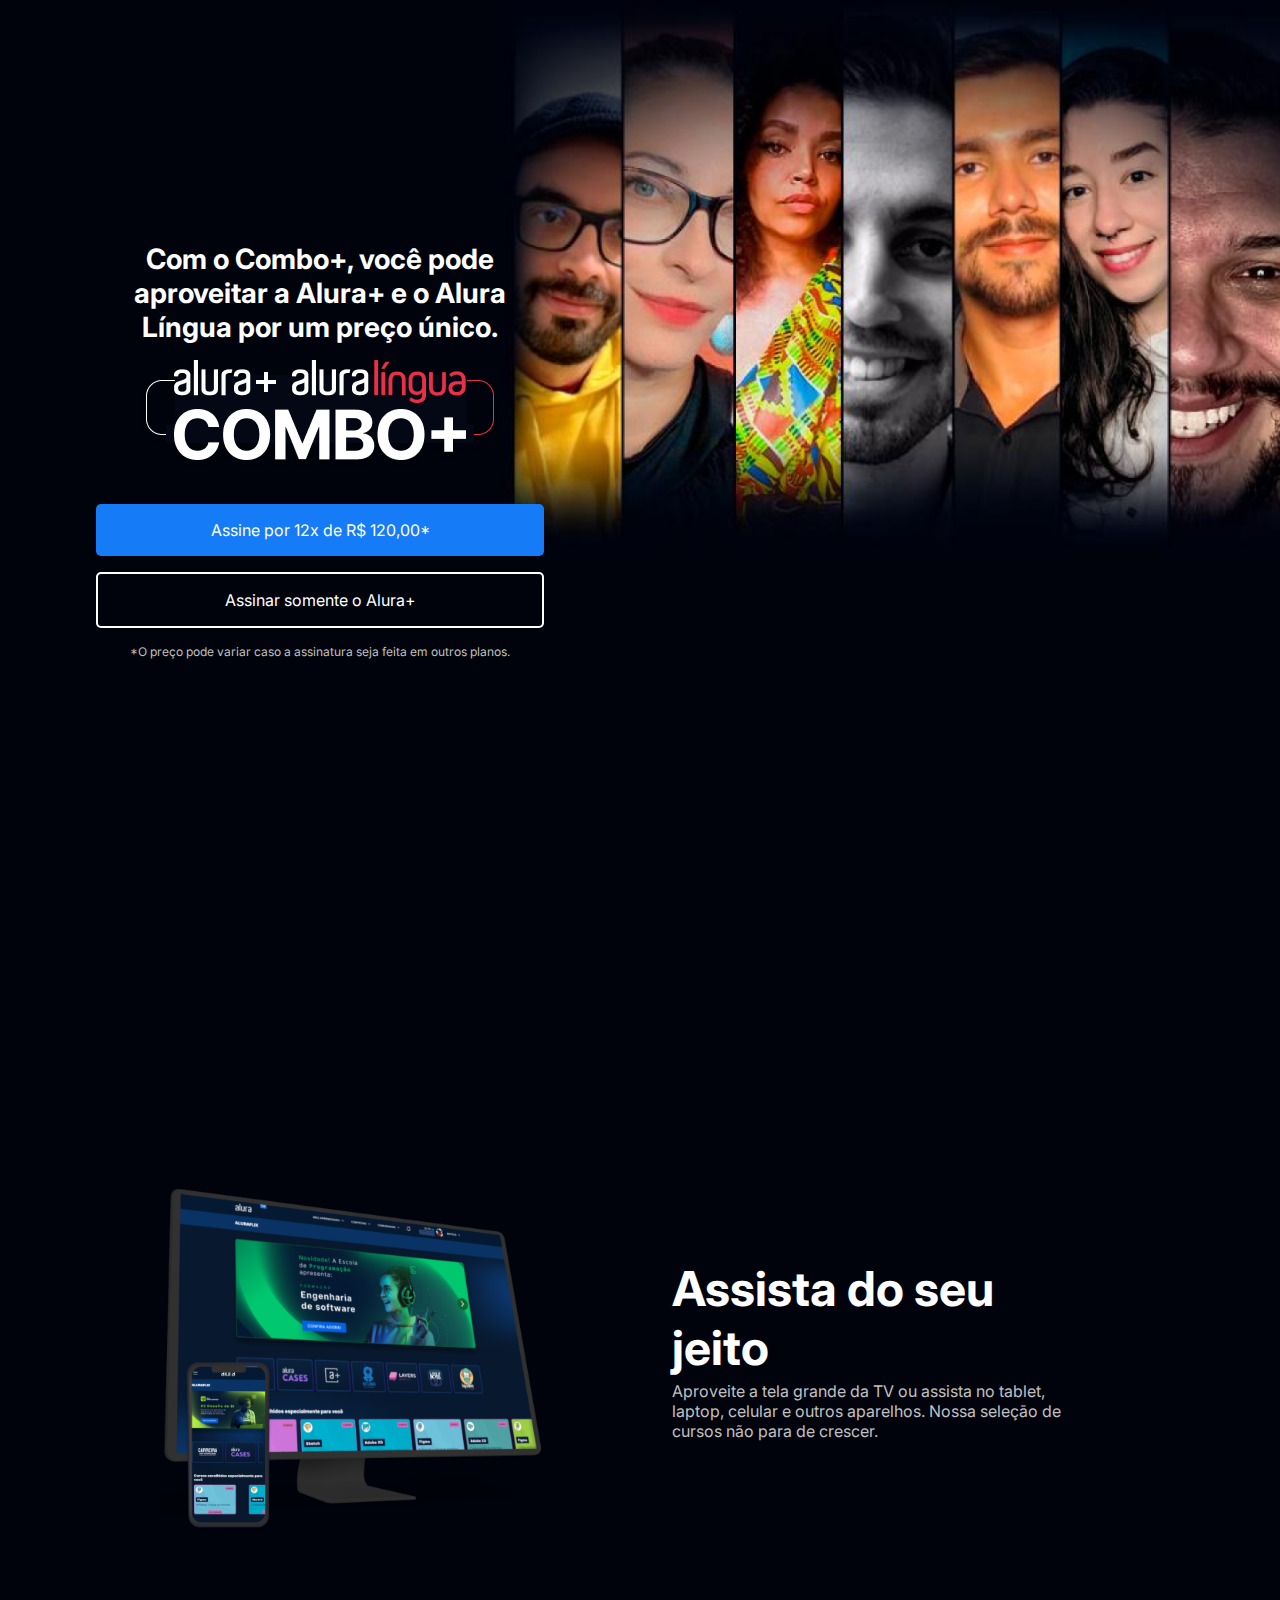
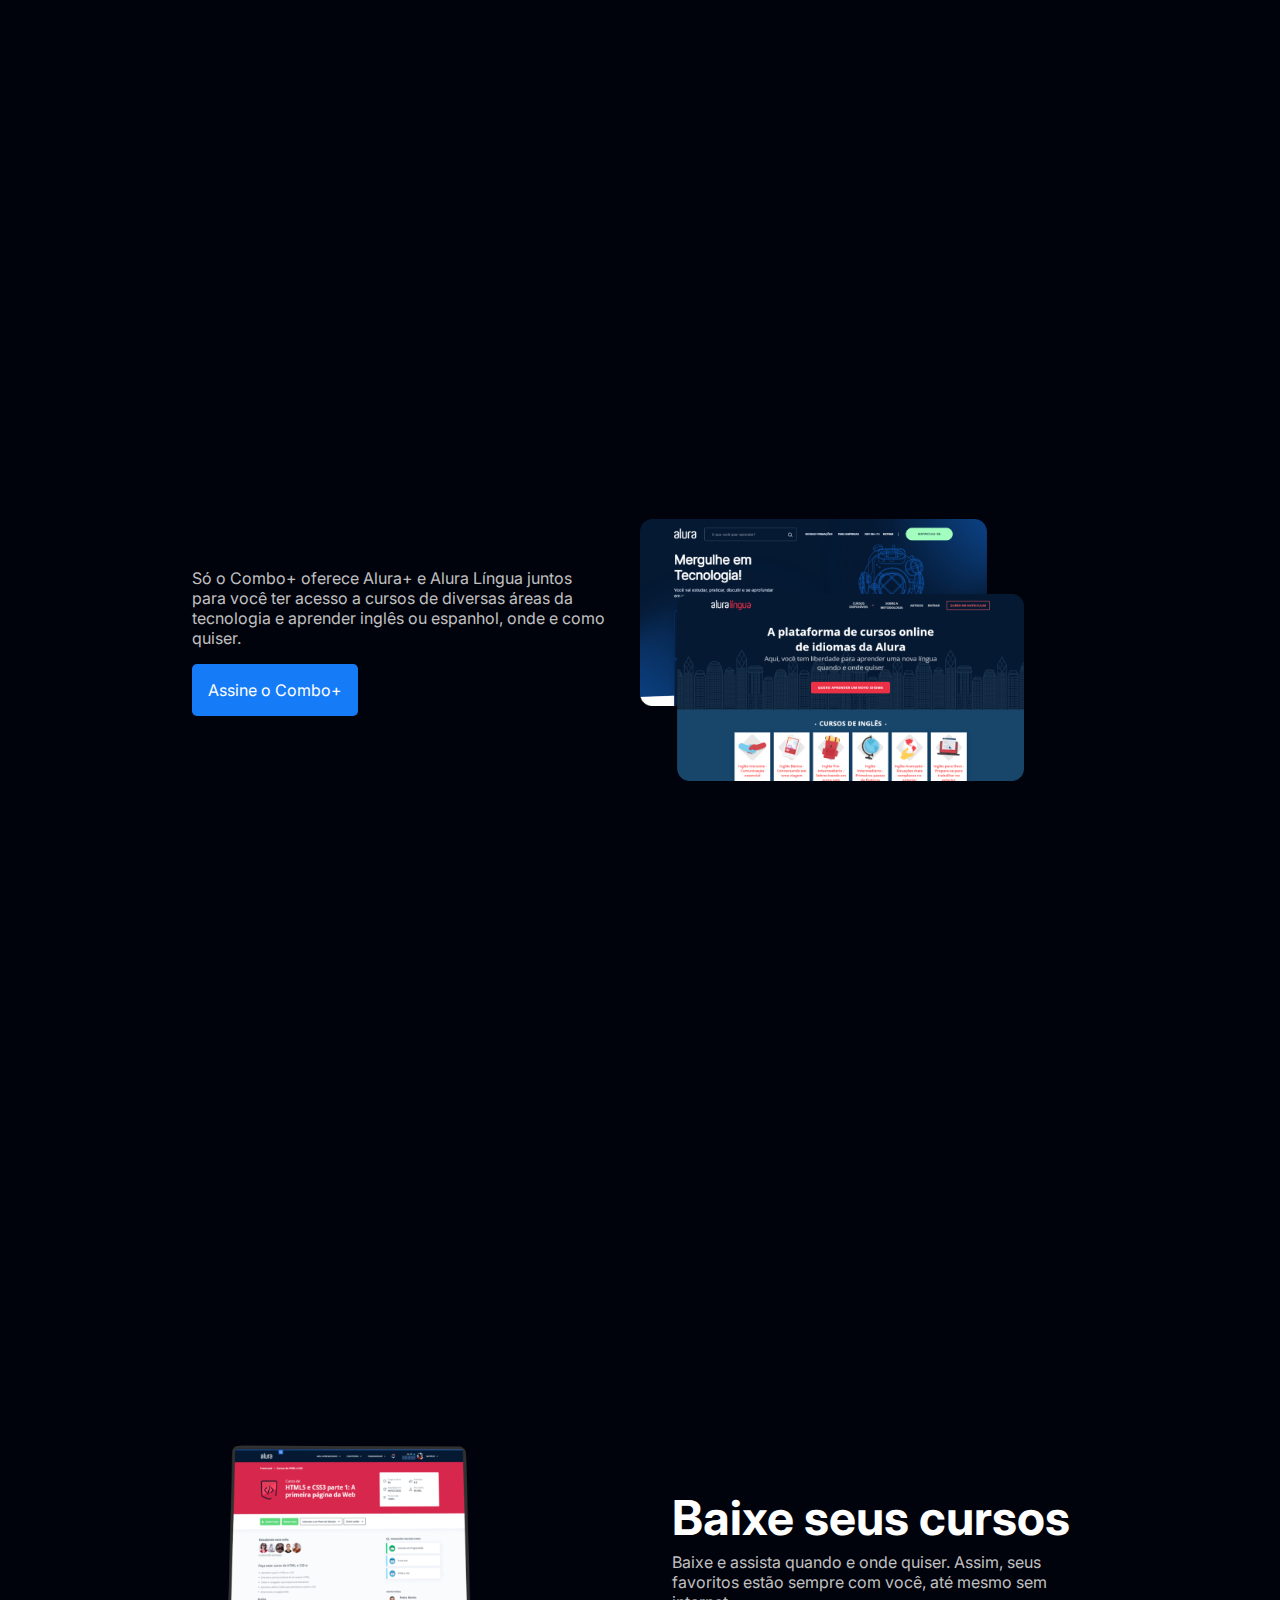
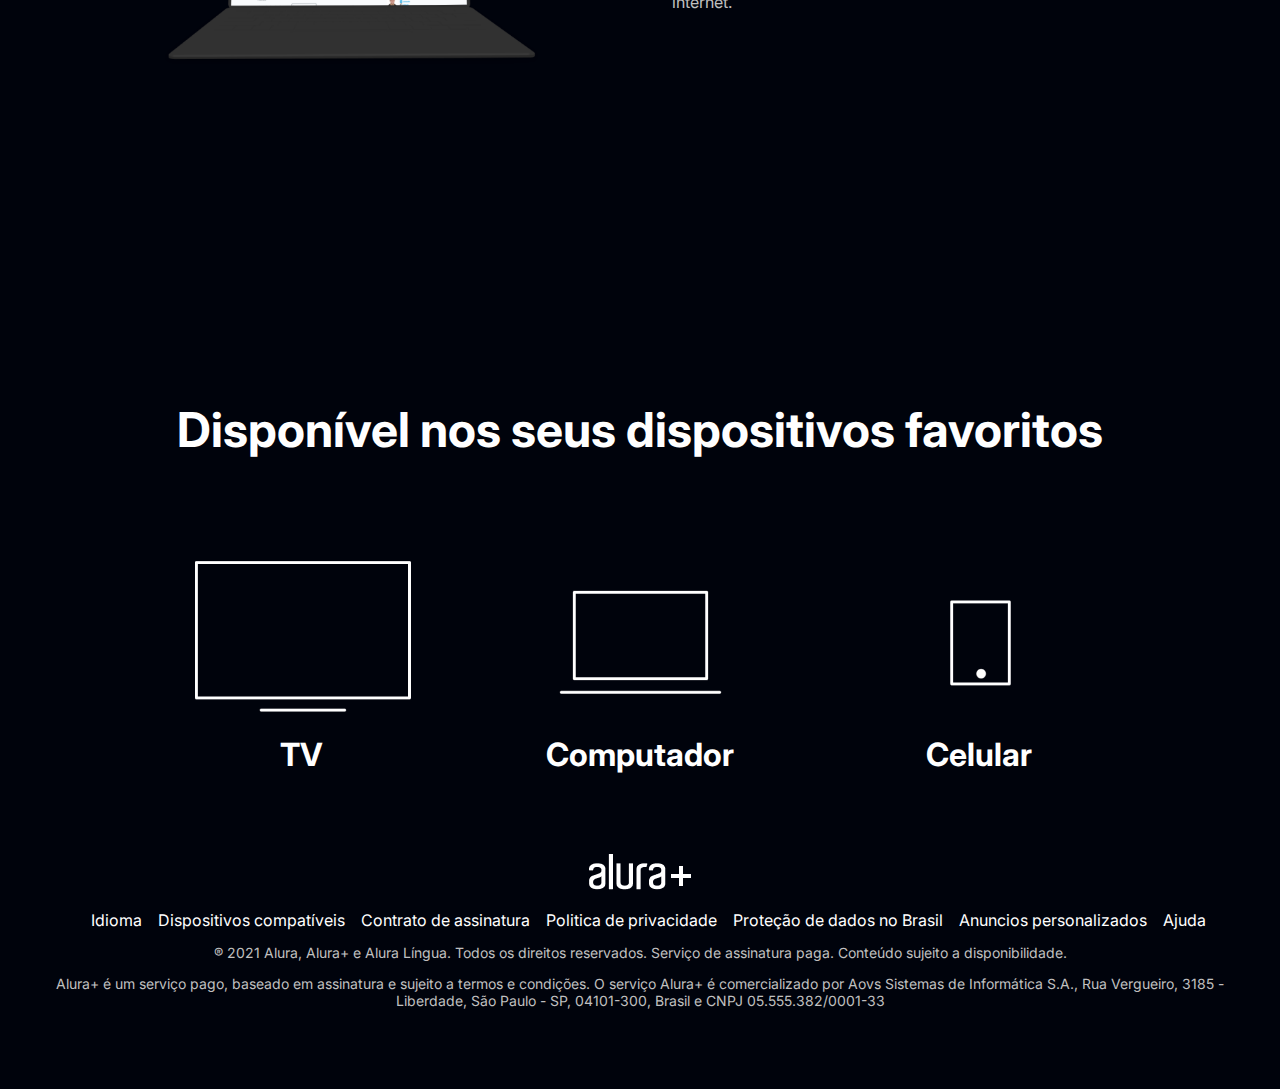
<file: index.html>
<!DOCTYPE html>
<html>

<head>
    <title>Alura Plus</title>
    <meta charset="UTF-8">
    <meta name="viewport" content="width=device-width, initial-scale=1">
    <link rel="stylesheet" href="styles.css">
    <link rel="preconnect" href="https://fonts.googleapis.com">
    <link rel="preconnect" href="https://fonts.gstatic.com" crossorigin>
    <link href="https://fonts.googleapis.com/css2?family=Inter:wght@400;700&display=swap" rel="stylesheet">
</head>

<body>
    <section class="principal container">
        <div class="container__caixa">
            <h1 class="container__titulo">Com o Combo+, você pode aproveitar a Alura+ e o Alura Língua por um preço
                único.</h1>
            <img src="Combo.png" alt="O combo+ é a junção do alura+ e o alura língua" class="container__imagem">
            <a href="www.alura.com.br" class="container__botao">Assine por 12x de R$ 120,00*</a>
            <a href="www.alura.com.br" class="container__botao botao_secundario">Assinar somente o Alura+</a>
            <p class="container__aviso">*O preço pode variar caso a assinatura seja feita em outros planos.</p>
        </div>
    </section>

    <section class="container secundario">
        <img src="Plataformas.png" alt="Um monitor e um celular com a alura plus aberta" class="secundario__imagem">
        <div class="container__descricao">
            <h2 class="descricao__titulo">Assista do seu jeito</h2>
            <p class="descricao__texto">Aproveite a tela grande da TV ou assista no tablet, laptop, celular e outros
                aparelhos. Nossa seleção de cursos não para de crescer.</p>
        </div>
    </section>

    <section class="container secundario">
        <div class="container__descricao">
            <p class="descricao__texto">
                Só o Combo+ oferece Alura+ e Alura Língua juntos para você ter acesso a cursos de diversas áreas da
                tecnologia e aprender inglês ou espanhol, onde e como quiser.
            </p>
            <a href="www.alura.com.br" class="container__botao secundario__botao" container>Assine o Combo+</a>
        </div>
        <img src="Telas.png" alt="Tela do alura+ e alura língua" class="secundario__imagem">
    </section>

    <section class="container secundario">
        <img src="Notebook.png" alt="Notebook com a página do curso HTML5 e CSS3 da Alura aberta"
            class="secundario__imagem">
        <div class="container__descricao">
            <h2 class="descricao__titulo">Baixe seus cursos</h2>
            <p class="descricao__texto">Baixe e assista quando e onde quiser. Assim, seus favoritos estão sempre com
                você, até mesmo sem internet.</p>
        </div>
    </section>

    <section class="dispositivos">
        <h2 class="dispositivos__titulo">Disponível nos seus dispositivos favoritos</h2>
        <ul class="dispositivos__lista">
            <li>
                <img src="tv.png" alt="Ícone de televisão">
                <h3 class="lista__item">TV</h3>
            </li>
            <li>
                <img src="computador.png" alt="Ícone de computador">
                <h3 class="lista__item">Computador</h3>
            </li>
            <li>
                <img src="celular.png" alt="Ícone de celular">
                <h3 class="lista__item">Celular</h3>
            </li>
        </ul>
    </section>

    <footer class="rodape">
        <img src="Logo.png" alt="Alura+" class="rodape__logo">
        <ul class="rodape__lista">
            <li class="lista__link">
                <a href="#">Idioma</a>
            </li>
            <li class="lista__link">
                <a href="#">Dispositivos compatíveis</a>
            </li>
            <li class="lista__link">
                <a href="#">Contrato de assinatura</a>
            </li>
            <li class="lista__link">
                <a href="#">Politica de privacidade</a>
            </li>
            <li class="lista__link">
                <a href="#">Proteção de dados no Brasil</a>
            </li>
            <li class="lista__link">
                <a href="#">Anuncios personalizados</a>
            </li>
            <li class="lista__link">
                <a href="#">Ajuda</a>
            </li>
        </ul>
        <p class="rodape__texto">® 2021 Alura, Alura+ e Alura Língua. Todos os direitos reservados. Serviço de
            assinatura paga. Conteúdo sujeito a disponibilidade.</p>
        <p class="rodape__texto">Alura+ é um serviço pago, baseado em assinatura e sujeito a termos e condições. O
            serviço Alura+ é comercializado por Aovs Sistemas de Informática S.A., Rua Vergueiro, 3185 - Liberdade, São
            Paulo - SP, 04101-300, Brasil e CNPJ 05.555.382/0001-33</p>
    </footer>

</body>

</html>
</file>
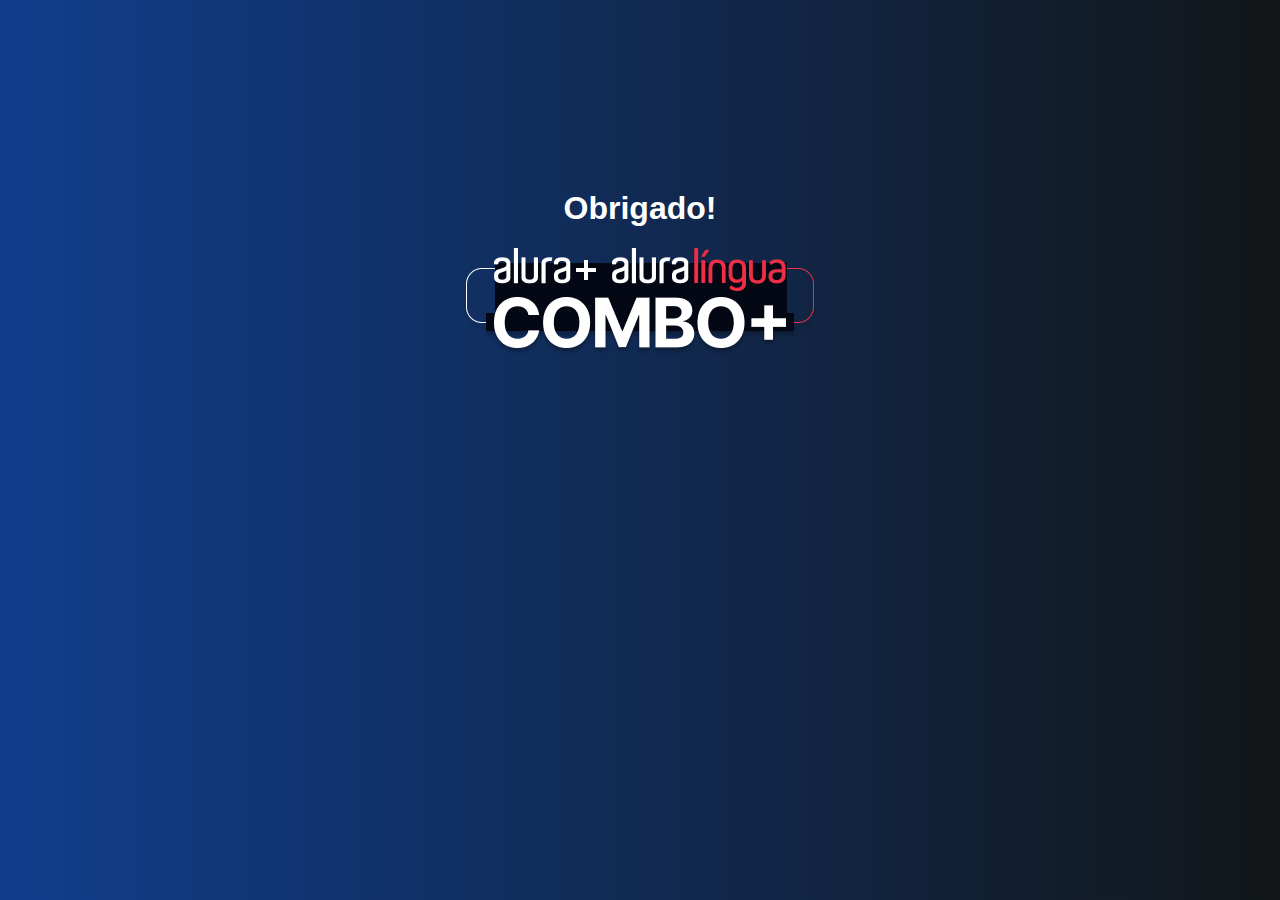
<file: agradecer.html>
<!DOCTYPE html>
<html lang="en">
<head>
    <meta charset="UTF-8">
    <meta name="viewport" content="width=device-width, initial-scale=1.0">
    <title>Obrigado</title>
    <link rel="stylesheet" href="agradecer.css">
</head>
<body>
    <div class="centro">
    <h1>Obrigado!</h1>
    <img src="Combo.png">
</div>
</body>
</html>
</file>
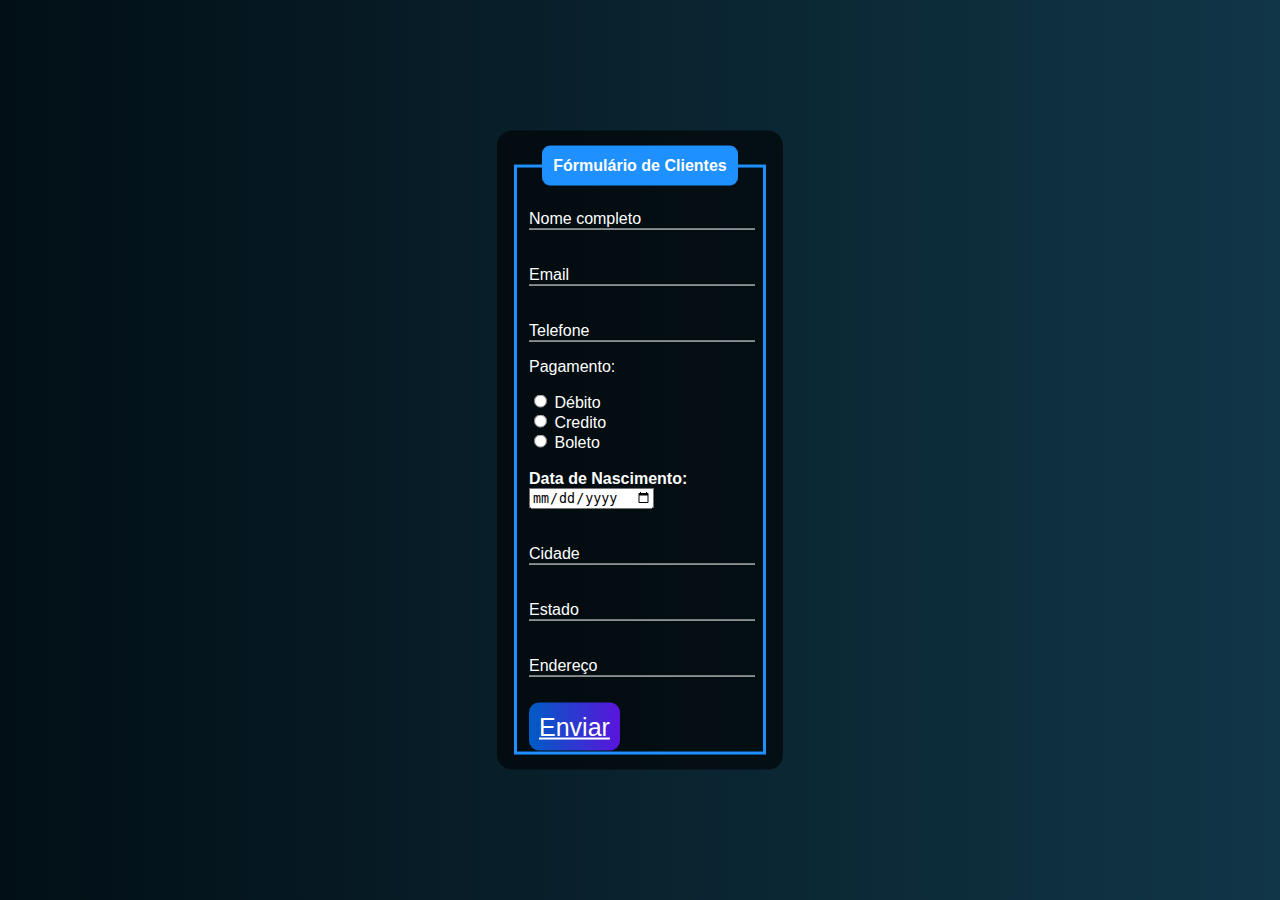
<file: assinatura.html>
<!DOCTYPE html>
<html lang="en">
<head>
    <meta charset="UTF-8">
    <meta http-equiv="X-UA-Compatible" content="IE=edge">
    <meta name="viewport" content="width=device-width, initial-scale=1.0">
    <title>Formulário Azul</title>
    <link rel="stylesheet" href="style.css">
</head>
<body>
    <div class="box">
        <form action="">
            <fieldset>
                <legend><b>Fórmulário de Clientes</b></legend>
                <br>
                <div class="inputBox">
                    <input type="text" name="nome" id="nome" class="inputUser" required>
                    <label for="nome" class="labelInput">Nome completo</label>
                </div>
                <br><br>
                <div class="inputBox">
                    <input type="text" name="email" id="email" class="inputUser" required>
                    <label for="email" class="labelInput">Email</label>
                </div>
                <br><br>
                <div class="inputBox">
                    <input type="tel" name="telefone" id="telefone" class="inputUser" required>
                    <label for="telefone" class="labelInput">Telefone</label>
                </div>
                <p>Pagamento:</p>
                <input type="radio" id="feminino" name="genero" value="feminino" required>
                <label for="feminino">Débito</label>
                <br>
                <input type="radio" id="masculino" name="genero" value="masculino" required>
                <label for="masculino">Credito</label>
                <br>
                <input type="radio" id="outro" name="genero" value="outro" required>
                <label for="outro">Boleto</label>
                <br><br>
                <label for="data_nascimento"><b>Data de Nascimento:</b></label>
                <input type="date" name="data_nascimento" id="data_nascimento" required>
                <br><br><br>
                <div class="inputBox">
                    <input type="text" name="cidade" id="cidade" class="inputUser" required>
                    <label for="cidade" class="labelInput">Cidade</label>
                </div>
                <br><br>
                <div class="inputBox">
                    <input type="text" name="estado" id="estado" class="inputUser" required>
                    <label for="estado" class="labelInput">Estado</label>
                </div>
                <br><br>
                <div class="inputBox">
                    <input type="text" name="endereco" id="endereco" class="inputUser" required>
                    <label for="endereco" class="labelInput">Endereço</label>
                </div>
                <br><br>
                <a href="agradecer.html" class="submit">Enviar</a>
            </fieldset>
        </form>
    </div>
</body>
</html>
</file>
<file: styles.css>
:root {
    --branco-principal: #FFFFFF;
    --cinza-secundario: #C0C0C0;
    --botao-azul: #167BF7;
    --cor-de-fundo: #00030C;
    --fonte-principal: 'Inter';
    --botao-azul-efeito: #3c92fa;
}

body {
    background-color: var(--cor-de-fundo);
    color: var(--branco-principal);
    font-family: var(--fonte-principal);
    font-size: 16px;
    font-weight: 400;
}

* {
    margin: 0;
    padding: 0;
}

.principal {
    background-image: url("Background.png");
    background-repeat: no-repeat;
    background-size: contain;
    align-items: center;
    text-align: center;
}

.container {
    height: 100vh;
    display: grid;
    grid-template-columns: 50% 50%;
}

.container__botao {
    background-color: var(--botao-azul);
    border-radius: 5px;
    padding: 1em;
    color: var(--branco-principal);
    display: block;
    text-decoration: none;
    margin-bottom: 1em;
}

.botao_secundario {
    background-color: transparent;
    border: 2px solid var(--branco-principal)
}

.container__aviso {
    font-size: 12px;
    color: var(--cinza-secundario);
}

.container__titulo {
    font-size: 28px;
    font-weight: 700;
}

.container__imagem {
    margin: 1em 0 2em 0;
}

.container__caixa {
    margin: 0 6em;
}

.secundario__imagem {
    width: 80%;
}

.secundario {
    align-items: center;
    margin: 0 10em;
}

.descricao__titulo {
    font-weight: 700;
    font-size: 48px;
    color: var(--branco-principal);
    margin-bottom: 0.1em;
}

.descricao__texto {
    color: var(--cinza-secundario);
}

.secundario__botao {
    display: inline-block;
    margin-top: 1em;
}

.container__descricao {
    padding: 2em;
}

.dispositivos__lista {
    display: flex;
    justify-content: center;
    list-style-type: none;
    margin: 5em 0;
}

.dispositivos {
    text-align: center;
}

.dispositivos__titulo {
    font-size: 48px;
    color: var(--branco-principal);
}

.lista__item {
    font-size: 32px;
    color: var(--branco-principal);
}

.rodape {
    text-align: center;
    margin: 5em 3em;
}

.rodape__lista {
    display: flex;
    justify-content: center;
    list-style-type: none;
    margin-top: 1em;
}

.lista__link a{
    text-decoration: none;
    color: var(--branco-principal);
    margin-left: 1em;
}

.rodape__texto {
    margin: 1em 0;
    color: var(--cinza-secundario);
    font-size: 14px;
}

.lista__link a:hover {
    color: var(--botao-azul);
}

.lista__link a:active {
    color: purple;
}

.container__botao:hover {
    background-color: var(--botao-azul-efeito);
    color: var(--cor-de-fundo);
}
</file>
<file: agradecer.css>
body{
    font-family: Arial, Helvetica, sans-serif;
    background-image: linear-gradient(to right, rgb(16, 62, 141), rgb(18, 22, 24));
}
.centro { 
text-align: center;
color: rgb(255, 255, 255);
margin-top: 15%;
}
</file>
<file: style.css>
body{
    font-family: Arial, Helvetica, sans-serif;
    background-image: linear-gradient(to right, rgb(2, 15, 22), rgb(17, 54, 71));
}
.box{
    color: white;
    position: absolute;
    top: 50%;
    left: 50%;
    transform: translate(-50%,-50%);
    background-color: rgba(0, 0, 0, 0.6);
    padding: 15px;
    border-radius: 15px;
    width: 20%;
}
fieldset{
    border: 3px solid dodgerblue;
}
legend{
    border: 1px solid dodgerblue;
    padding: 10px;
    text-align: center;
    background-color: dodgerblue;
    border-radius: 8px;
}
.inputBox{
    position: relative;
}
.inputUser{
    background: none;
    border: none;
    border-bottom: 1px solid white;
    outline: none;
    color: white;
    font-size: 15px;
    width: 100%;
    letter-spacing: 2px;
}
.labelInput{
    position: absolute;
    top: 0px;
    left: 0px;
    pointer-events: none;
    transition: .5s;
}
.inputUser:focus ~ .labelInput,
.inputUser:valid ~ .labelInput{
    top: -20px;
    font-size: 12px;
    color: dodgerblue;
}
.data_nascimento{
    border: none;
    padding: 8px;
    border-radius: 10px;
    outline: none;
    font-size: 15px;
}
.submit{
    background-image: linear-gradient(to right,rgb(0, 92, 197), rgb(90, 20, 220));
    width: 100%;
    border: none;
    padding: 10px;
    color: white;
    font-size: 25px;
    cursor: pointer;
    border-radius: 10px;
    
}
.submit:hover{
    background-image: linear-gradient(to right,rgb(0, 80, 172), rgb(80, 19, 195));
}
</file>
